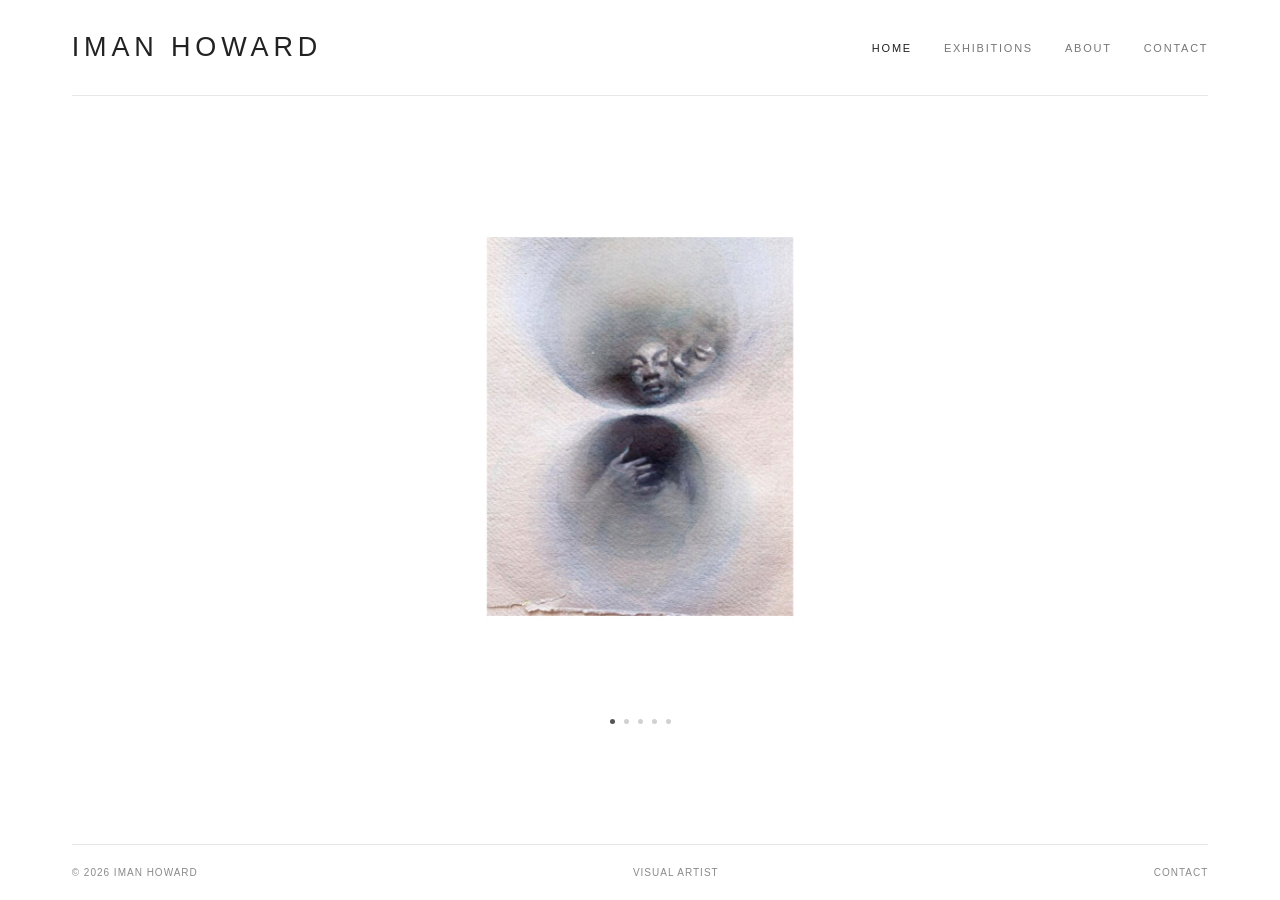
<file: index.html>
<!doctype html>
<html lang="en">
<head>
  <meta charset="utf-8">
  <meta name="viewport" content="width=device-width, initial-scale=1">
  <meta name="description" content="The portfolio of visual artist Iman Howard.">
  <title>Iman Howard Art</title>
  <link rel="stylesheet" href="styles.css">
</head>
<body>
  <header class="site-header">
    <a class="brand" href="index.html">IMAN HOWARD</a>
    <nav class="nav" aria-label="Main navigation">
      <a href="index.html" aria-current="page">Home</a>
      <a href="exhibitions.html">Exhibitions</a>
      <a href="about.html">About</a>
      <a href="contact.html">Contact</a>
    </nav>
  </header>
  <main id="main">
    <h1 class="visually-hidden">Iman Howard — Visual Artist</h1>
    <section class="home-gallery" aria-label="Selected artwork slideshow">
      <div class="slide-frame">
        <img class="slide-image" src="artwork-01.jpg" alt="">
      </div>
      <div class="slide-controls" aria-label="Choose artwork image"></div>
    </section>
  </main>
  <footer class="site-footer">
    <span>© <span class="year">2026</span> Iman Howard</span>
    <span>Visual Artist</span>
    <a href="contact.html">Contact</a>
  </footer>
  <script src="script.js"></script>
</body>
</html>
</file>
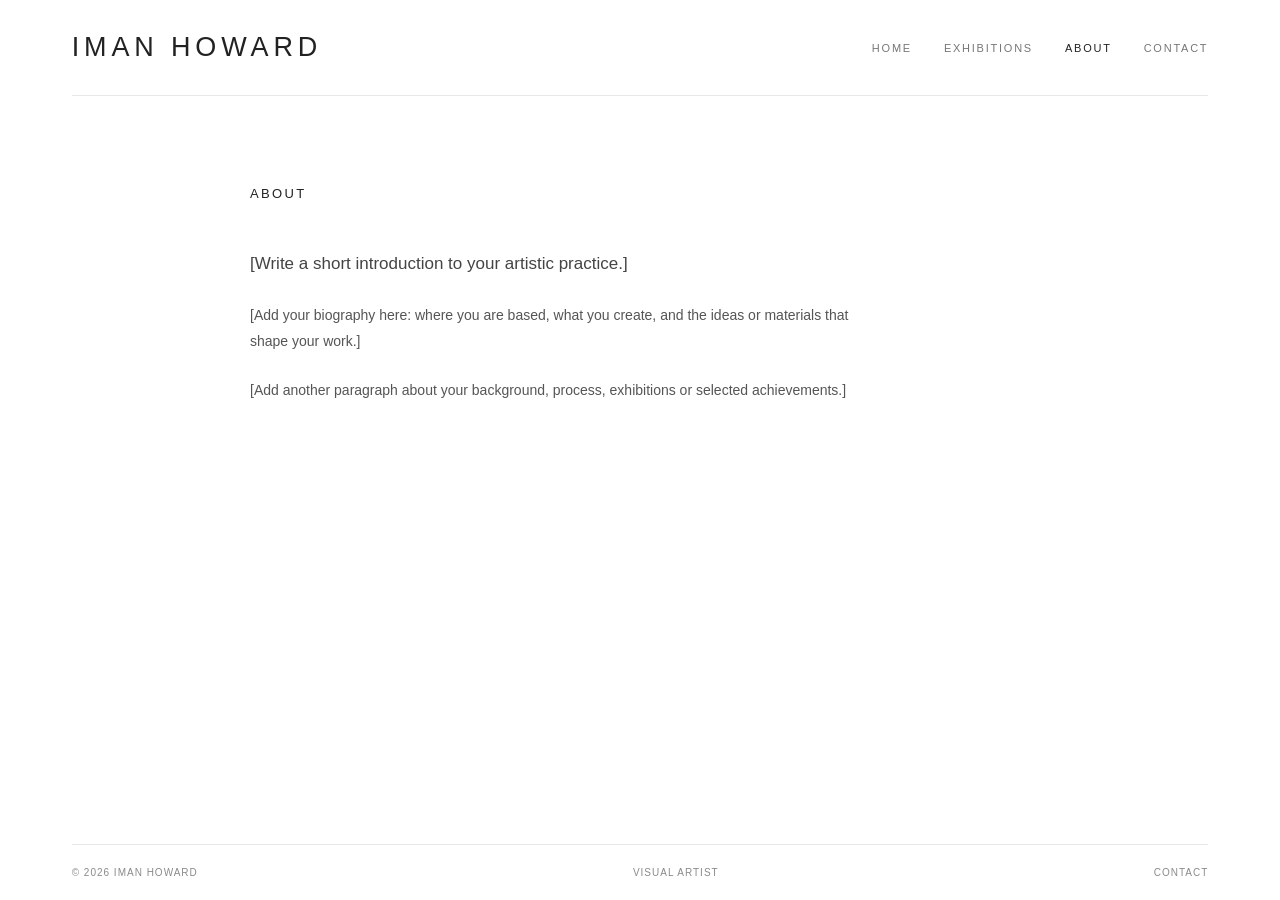
<file: about.html>
<!doctype html>
<html lang="en"><head><meta charset="utf-8"><meta name="viewport" content="width=device-width, initial-scale=1"><meta name="description" content="About visual artist Iman Howard."><title>About | Iman Howard</title><link rel="stylesheet" href="styles.css"></head>
<body><header class="site-header"><a class="brand" href="index.html">IMAN HOWARD</a><nav class="nav" aria-label="Main navigation"><a href="index.html">Home</a><a href="exhibitions.html">Exhibitions</a><a href="about.html" aria-current="page">About</a><a href="contact.html">Contact</a></nav></header>
<main id="main" class="inner-page about-page"><h1>About</h1><div class="about-copy"><p class="lead">[Write a short introduction to your artistic practice.]</p><p>[Add your biography here: where you are based, what you create, and the ideas or materials that shape your work.]</p><p>[Add another paragraph about your background, process, exhibitions or selected achievements.]</p></div></main><footer class="site-footer"><span>© <span class="year">2026</span> Iman Howard</span><span>Visual Artist</span><a href="contact.html">Contact</a></footer><script src="script.js"></script></body></html>
</file>
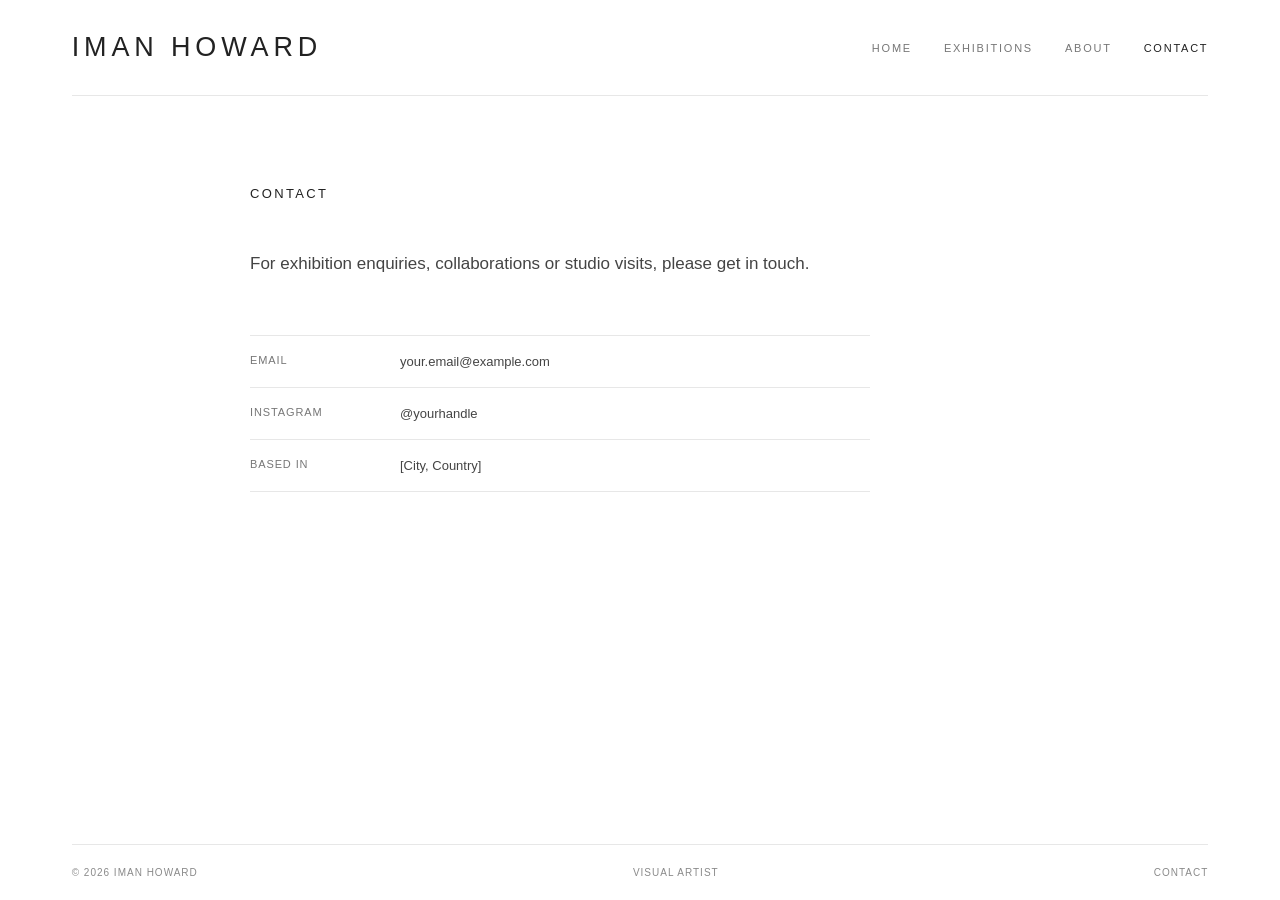
<file: contact.html>
<!doctype html>
<html lang="en"><head><meta charset="utf-8"><meta name="viewport" content="width=device-width, initial-scale=1"><meta name="description" content="Contact visual artist Iman Howard."><title>Contact | Iman Howard</title><link rel="stylesheet" href="styles.css"></head>
<body><header class="site-header"><a class="brand" href="index.html">IMAN HOWARD</a><nav class="nav" aria-label="Main navigation"><a href="index.html">Home</a><a href="exhibitions.html">Exhibitions</a><a href="about.html">About</a><a href="contact.html" aria-current="page">Contact</a></nav></header>
<main id="main" class="inner-page contact-page"><h1>Contact</h1><p class="lead">For exhibition enquiries, collaborations or studio visits, please get in touch.</p><div class="contact-details"><p><span>Email</span><a href="mailto:your.email@example.com">your.email@example.com</a></p><p><span>Instagram</span><a href="https://instagram.com/yourhandle">@yourhandle</a></p><p><span>Based in</span>[City, Country]</p></div></main><footer class="site-footer"><span>© <span class="year">2026</span> Iman Howard</span><span>Visual Artist</span><a href="contact.html">Contact</a></footer><script src="script.js"></script></body></html>
</file>
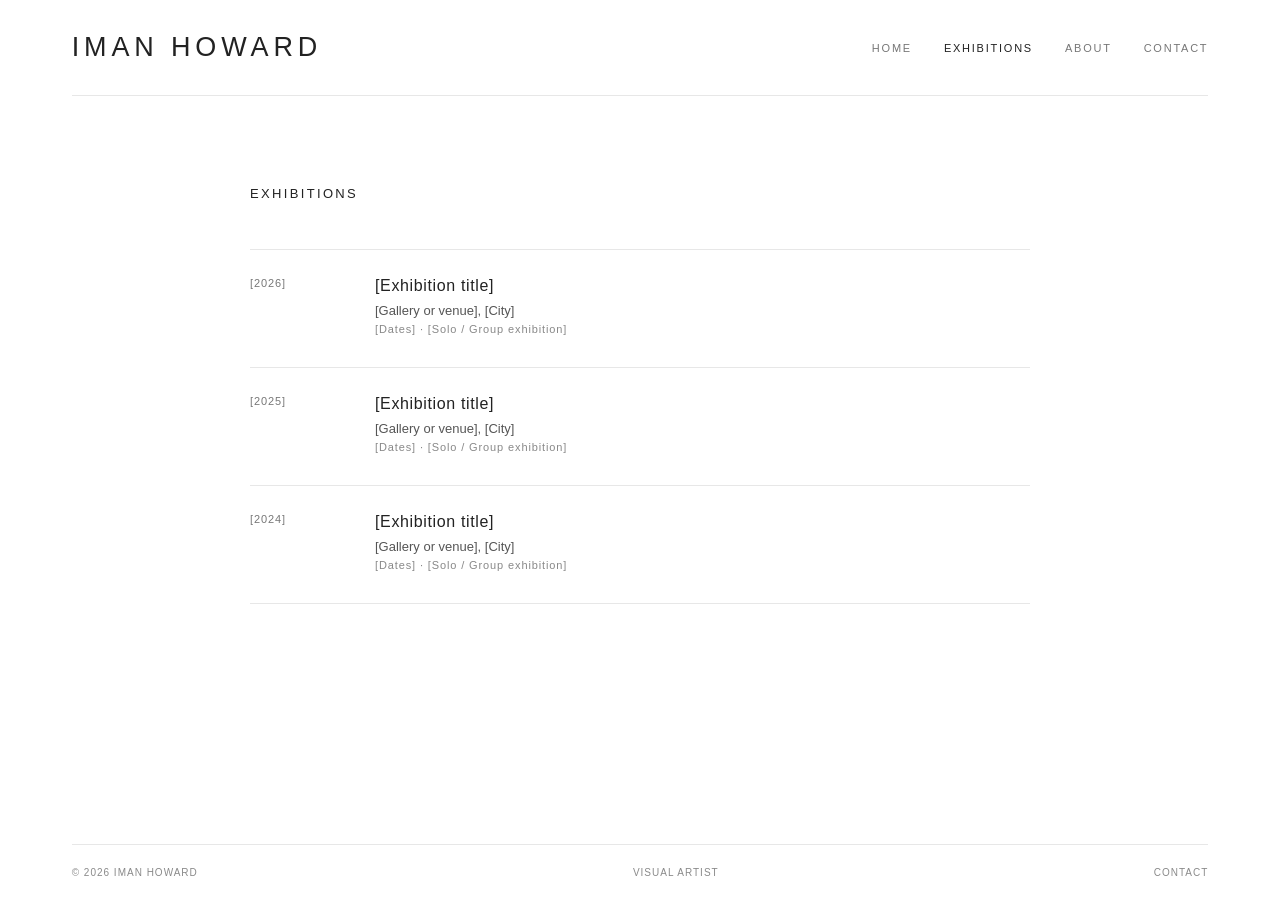
<file: exhibitions.html>
<!doctype html>
<html lang="en"><head><meta charset="utf-8"><meta name="viewport" content="width=device-width, initial-scale=1"><meta name="description" content="Exhibitions by Iman Howard."><title>Exhibitions | Iman Howard</title><link rel="stylesheet" href="styles.css"></head>
<body><header class="site-header"><a class="brand" href="index.html">IMAN HOWARD</a><nav class="nav" aria-label="Main navigation"><a href="index.html">Home</a><a href="exhibitions.html" aria-current="page">Exhibitions</a><a href="about.html">About</a><a href="contact.html">Contact</a></nav></header>
<main id="main" class="inner-page"><h1>Exhibitions</h1><div class="exhibition-list">
  <article><time>[2026]</time><div><h2>[Exhibition title]</h2><p>[Gallery or venue], [City]</p><p class="details">[Dates] · [Solo / Group exhibition]</p></div></article>
  <article><time>[2025]</time><div><h2>[Exhibition title]</h2><p>[Gallery or venue], [City]</p><p class="details">[Dates] · [Solo / Group exhibition]</p></div></article>
  <article><time>[2024]</time><div><h2>[Exhibition title]</h2><p>[Gallery or venue], [City]</p><p class="details">[Dates] · [Solo / Group exhibition]</p></div></article>
</div></main><footer class="site-footer"><span>© <span class="year">2026</span> Iman Howard</span><span>Visual Artist</span><a href="contact.html">Contact</a></footer><script src="script.js"></script></body></html>
</file>
<file: styles.css>
*{box-sizing:border-box}
:root{--ink:#222;--muted:#777;--line:#e7e7e7;--page:#fff}
html{min-height:100%;background:var(--page)}
body{margin:0;min-height:100vh;background:#fff;color:var(--ink);font-family:Arial,Helvetica,sans-serif;font-weight:300;-webkit-font-smoothing:antialiased;display:flex;flex-direction:column}
a{color:inherit;text-decoration:none}
a:hover{color:#999}
.site-header{height:96px;margin:0 5.6%;border-bottom:1px solid var(--line);display:flex;align-items:center;justify-content:space-between;flex-shrink:0}
.brand{font-size:27px;font-weight:300;letter-spacing:.18em;line-height:1;white-space:nowrap}
.nav{display:flex;align-items:center;gap:clamp(20px,2.5vw,38px)}
.nav a{font-size:11px;font-weight:400;letter-spacing:.16em;text-transform:uppercase;color:#777;transition:color .2s}
.nav a:hover,.nav a[aria-current=page]{color:#222}
main{flex:1}
.home-gallery{width:min(490px,82vw);margin:58px auto 48px;text-align:center}
.slide-frame{width:100%;height:min(68vh,545px);min-height:350px;overflow:hidden;background:#f5f5f3}
.slide-image{display:block;width:100%;height:100%;object-fit:cover;opacity:1;transition:opacity .65s ease}
.slide-image.is-changing{opacity:0}
.slide-controls{height:25px;display:flex;justify-content:center;align-items:end;gap:9px}
.slide-dot{width:5px;height:5px;border:0;border-radius:50%;padding:0;background:#d1d1d1;cursor:pointer}
.slide-dot[aria-current=true]{background:#555}
.site-footer{margin:25px 5.6% 0;min-height:56px;border-top:1px solid var(--line);display:flex;align-items:center;justify-content:space-between;color:#8a8a8a;font-size:10px;letter-spacing:.1em;text-transform:uppercase}
.site-footer a:hover{color:#222}
.inner-page{width:min(780px,84vw);margin:90px auto 100px}
.inner-page h1{margin:0 0 48px;font-size:13px;font-weight:400;letter-spacing:.18em;text-transform:uppercase}
.exhibition-list{border-top:1px solid var(--line)}
.exhibition-list article{display:grid;grid-template-columns:105px 1fr;gap:20px;padding:27px 0;border-bottom:1px solid var(--line)}
.exhibition-list time,.details,.contact-details span{font-size:11px;letter-spacing:.08em;color:var(--muted)}
.exhibition-list h2{margin:0 0 8px;font-size:16px;font-weight:400;letter-spacing:.04em}
.exhibition-list p{margin:5px 0;font-size:13px;color:#555}
.exhibition-list .details{font-size:11px;color:#888}
.about-copy{max-width:620px;font-size:14px;line-height:1.9;color:#555}
.about-copy p{margin:0 0 22px}
.lead{font-size:17px;line-height:1.8;color:#444;max-width:620px}
.contact-details{margin-top:55px;border-top:1px solid var(--line);max-width:620px}
.contact-details p{display:grid;grid-template-columns:130px 1fr;gap:20px;padding:18px 0;margin:0;border-bottom:1px solid var(--line);font-size:13px;color:#444}
.contact-details span{text-transform:uppercase}
.visually-hidden{position:absolute;width:1px;height:1px;padding:0;margin:-1px;overflow:hidden;clip:rect(0,0,0,0);white-space:nowrap;border:0}
@media(max-width:680px){.site-header{height:auto;min-height:82px;margin:0 6%;padding:18px 0;align-items:flex-start;flex-direction:column;justify-content:center;gap:17px}.brand{font-size:22px}.nav{width:100%;justify-content:space-between;gap:10px}.nav a{font-size:9px;letter-spacing:.12em}.home-gallery{width:min(490px,88vw);margin:38px auto 32px}.slide-frame{height:66vh;min-height:300px;max-height:540px}.site-footer{margin:20px 6% 0;min-height:70px;gap:10px;font-size:8px}.inner-page{margin:60px auto 70px}.inner-page h1{margin-bottom:36px}.exhibition-list article{grid-template-columns:65px 1fr;gap:12px;padding:22px 0}.contact-details p{grid-template-columns:95px 1fr;gap:12px}}
</file>
